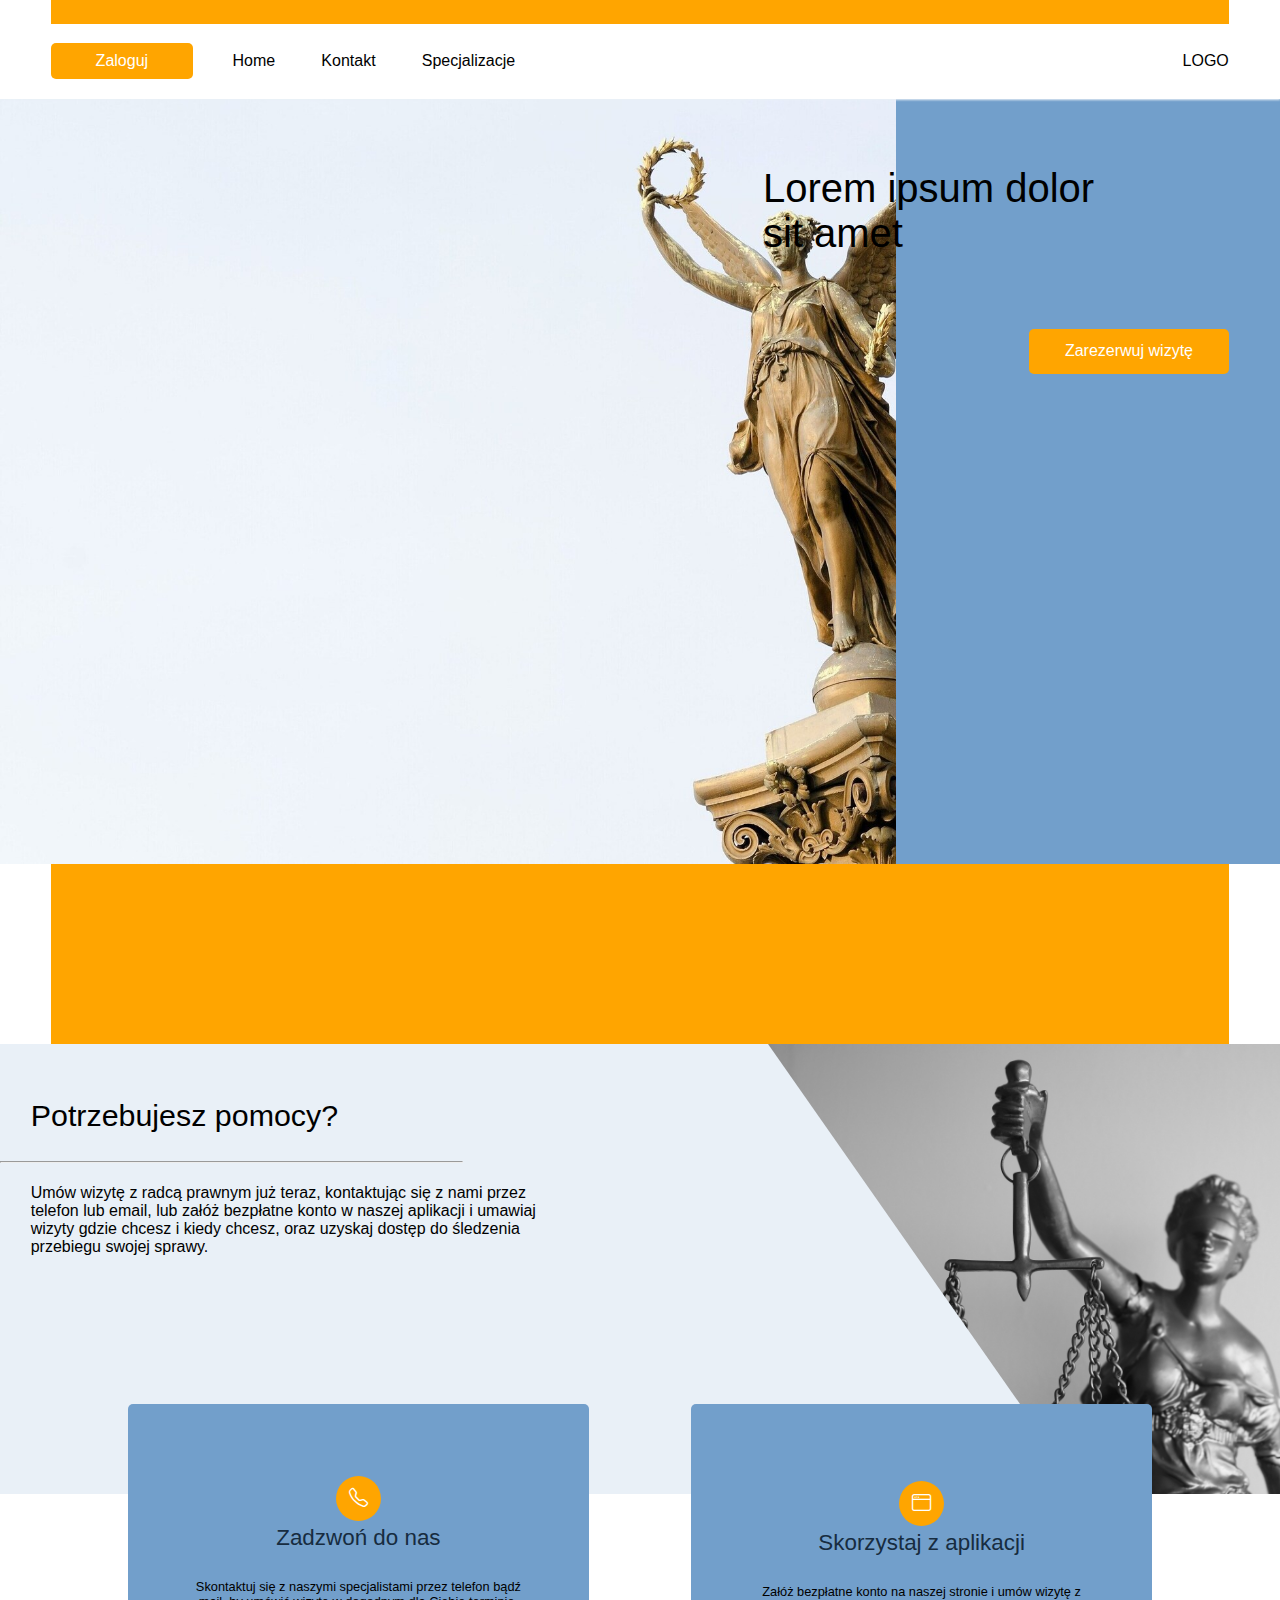
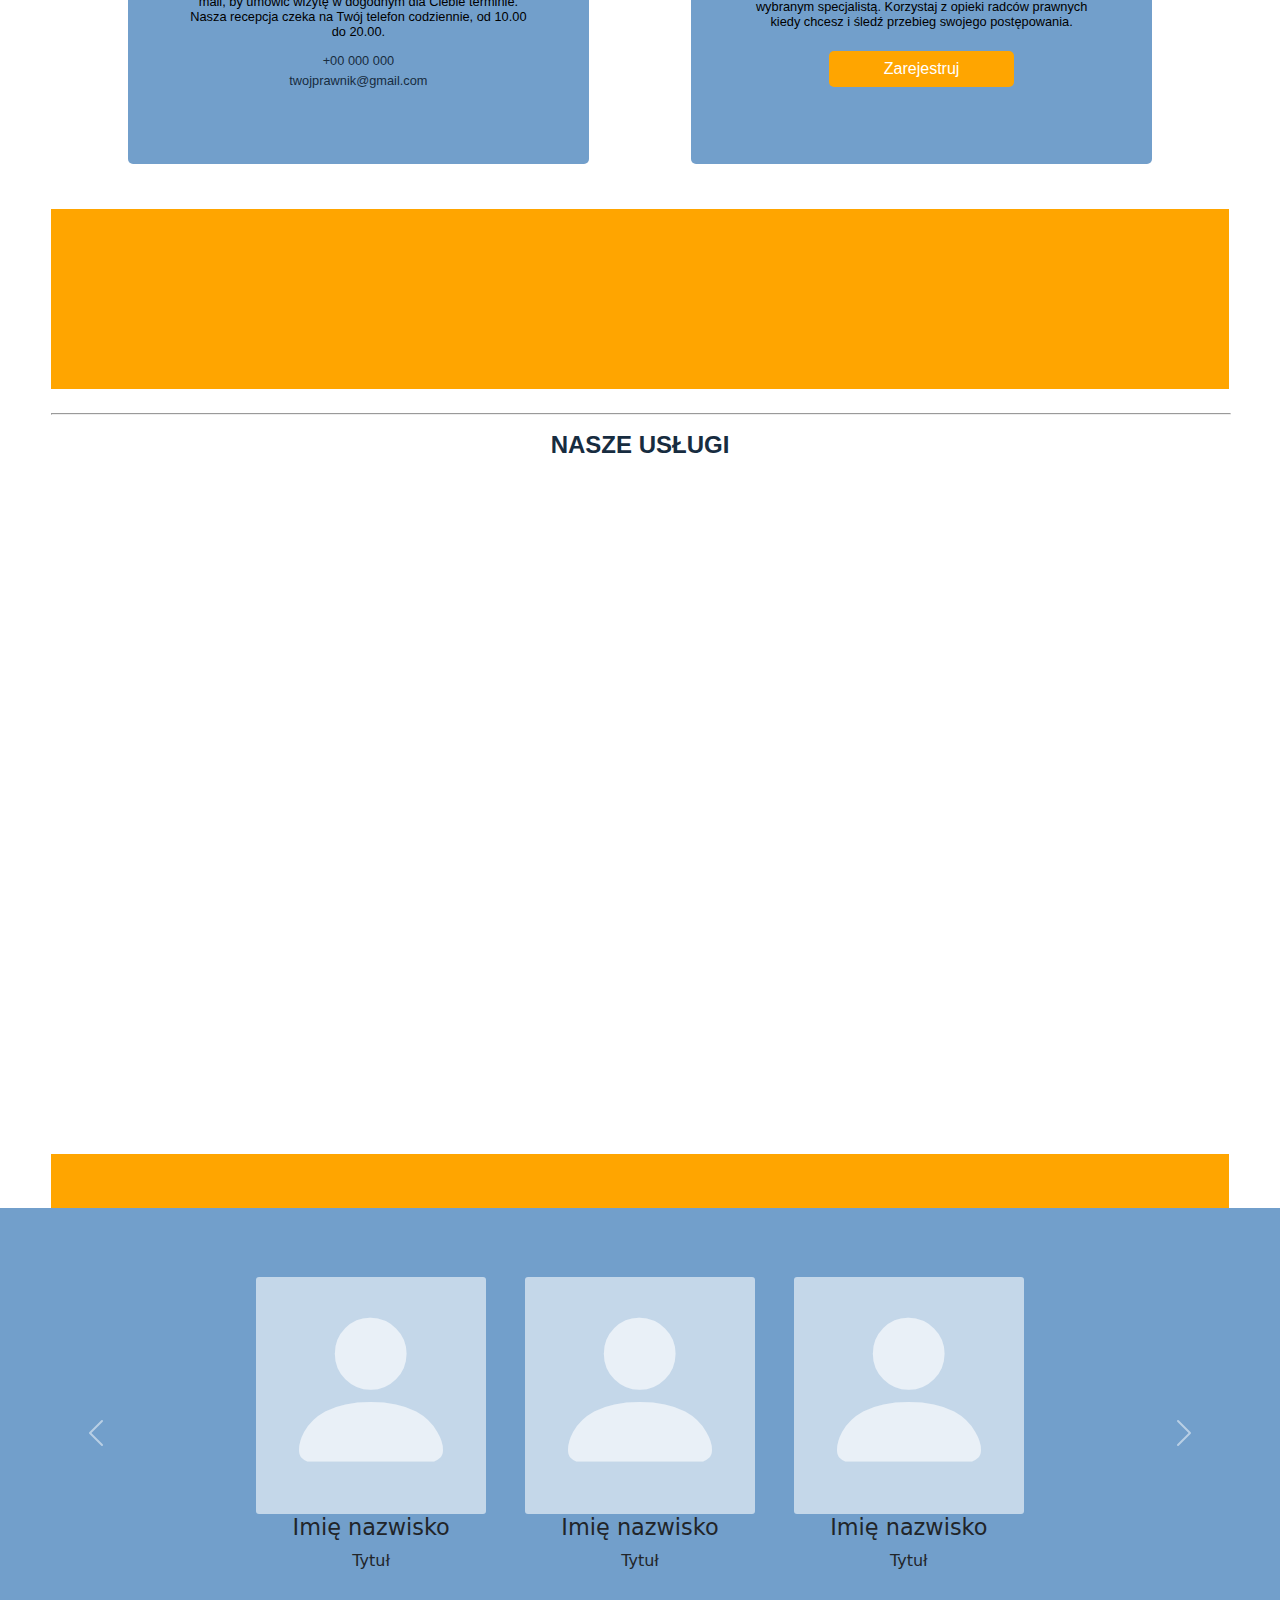
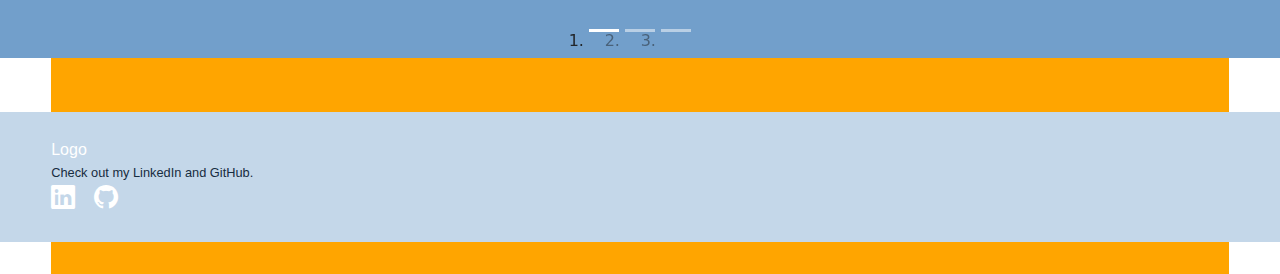
<file: lawfirm/src/main/resources/META-INF/resources/index.html>
<!DOCTYPE html>
<html lang="en">
<head>
    <meta charset="UTF-8">
    <meta name="viewport" content="width=device-width, initial-scale=1.0">
    
    <title>Home</title>
    <link rel="stylesheet" href="style.css">
    
    <link rel="stylesheet" href="https://cdn.jsdelivr.net/npm/bootstrap-icons@1.3.0/font/bootstrap-icons.css">
    <script src="script.js"></script>

    
 
</head>
<body>
    <nav>
        <div class="centring-content" id="contact-info" >
            <div class="centring-orange">
            </div>
        </div>
        <div class="centring-content" id="menu">
            <div class="long-row" id="inner-menu">
                <div class="long-row" id="options">
                    <a href="/log" class="link-btn" id="log-in-menu-link"><button class="btn full-btn" value="Zaloguj się">Zaloguj</button></a>
                    <ul>
                        <li><a href="/home" class="nav-element">Home</a></li>
                        <li><a href="#contact" class="nav-element">Kontakt</a></li>
                        <li><a href="#specializations" class="nav-element">Specjalizacje</a></li>
                    </ul>
                </div>
                <div id="logo-holder">LOGO</div>
            </div>
        </div>

    </nav>
    <div id="baner">
        
        <div id="left-baner"></div>
        <div class="long-column" id="right-baner">
            <p id="overlay-text">Lorem ipsum dolor sit amet</p>
            <a href="/log" id="baner-link"><button class="btn full-btn" value="Zarezerwuj wizytę">Zarezerwuj wizytę</button></a>
        </div>
    </div>
    <div class="holder">
        <div class="centring-orange">
        </div>
    </div>
    <div id="contact-holder">
        <a name="contact"></a>
        <div class="info-stripe" id="need-help">
            <div class="long-column" id="help-info">
                
                <h1>Potrzebujesz pomocy?</h1>
                <hr>
                <h2>Umów wizytę z radcą prawnym już teraz, kontaktując się z nami przez telefon lub email, 
                    lub załóż bezpłatne konto w naszej aplikacji i umawiaj wizyty gdzie chcesz i kiedy chcesz, 
                    oraz uzyskaj dostęp do śledzenia przebiegu swojej sprawy.
                </h2>
            </div>
            <div id="help-img">
                <div id="triangle"></div>
            </div>
        </div>
        <div id="bottom-contact-holder">
            <div class="long-row" id="center-bottom-holder">
                <div class="long-column contact-twins">
                    <div class="dot">
                        <i class="bi bi-telephone"></i>
                    </div>
                    <h1>Zadzwoń do nas</h1>
                    <p id="contact-content">Skontaktuj się z naszymi specjalistami przez telefon bądź mail, by umówić wizytę 
                        w dogodnym dla Ciebie terminie. Nasza recepcja czeka na Twój telefon codziennie, od 
                        10.00 do 20.00.
                    </p>
                    <p class="phone-mail">+00 000 000</p>
                    <p class="phone-mail">twojprawnik@gmail.com</p>
                </div>
                <div class="long-column contact-twins">
                    <div class="dot">
                        <i class="bi bi-window"></i>
                    </div>
                    <h1>Skorzystaj z aplikacji</h1>
                    <p>Załóż bezpłatne konto na naszej stronie i umów wizytę z wybranym specjalistą.
                        Korzystaj z opieki radców prawnych kiedy chcesz i śledź przebieg swojego postępowania.
                    </p>
                    <a href="/register" id="register-link"><button class="btn full-btn" value="Zarejestruj się">Zarejestruj</button></a>
                </div>
            </div>
        </div>
        
    </div>
    <div class="holder">
        <div  class="centring-orange"></div>
    </div>
    <div id="big-holder">
        <div class="long-column" id="center-spec-holder">
            <hr>
            <h1 id="spec-header">NASZE USŁUGI</h1>
            <div id="specialization-wrapper">


                </div>
            </div>
            
        </div>
    </div>
    <div class="holder small-holder">
        <div class="centring-orange"></div>
    </div>
    <div class="centring-content info-stripe" id="carousel-stripe">
        <div id="carousel-holder">
            
            <iframe src="carousel.html" ></iframe>

        </div>
        
    </div>
    <div class="holder small-holder">
        <div class="centring-orange"></div>
    </div>
    <footer>
        <div class="centring-content" id="footer-info">
            <div class="long-row" id="footer-center-info">
                <div class="long-column footer-column">
                    <section><h1>Logo</h1></section>
                    <section><p>Check out my LinkedIn and GitHub.</p></section>
                    <div class="socials">
                        <a href="https://www.linkedin.com/in/aleksandra-chwierut" target="_blank"><i class="bi bi-linkedin"></i></a>
                        <a href="https://github.com/achwi00" target="_blank"><i class="bi bi-github"></i></a>
                    </div>
                </div>
            </div>
        </div>
        <div class="centring-content" id="footer-bottom">
            <div class="centring-orange">
        
            </div>
        </div>

    </footer>
</body>
</html>
</file>
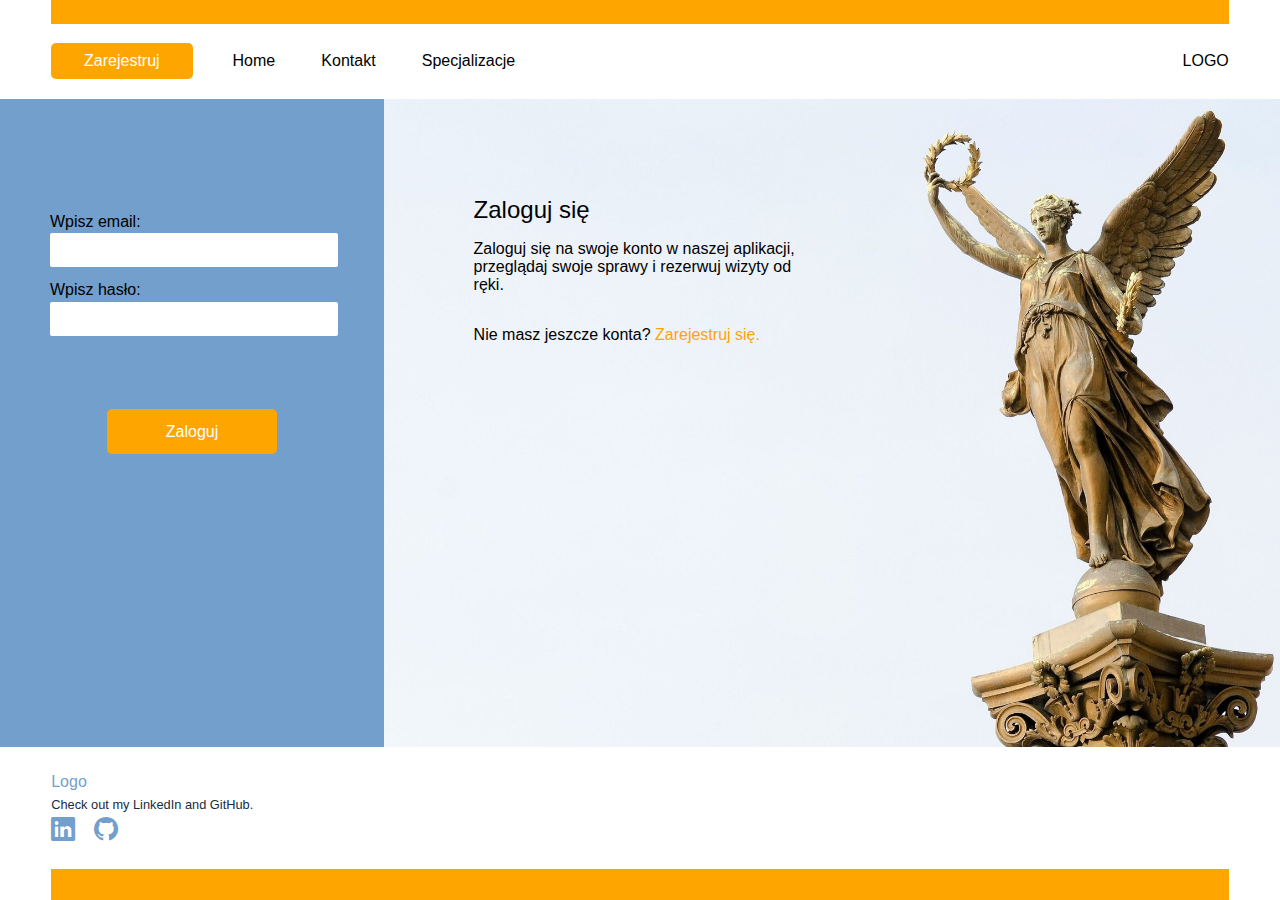
<file: lawfirm/src/main/resources/META-INF/resources/login-page.html>
<!DOCTYPE html>
<html lang="en">
<head>
    <meta charset="UTF-8">
    <meta name="viewport" content="width=device-width, initial-scale=1.0">
    <title>Log In</title>
  
    <link rel="stylesheet" href="style.css">
    <link rel="stylesheet" href="panel-styles.css">
    <link rel="stylesheet" href="https://cdn.jsdelivr.net/npm/bootstrap-icons@1.3.0/font/bootstrap-icons.css">
    
</head>
<body>
    <nav>
        <div class="centring-content" id="contact-info">
            <div class="centring-orange">
                
            </div>
        </div>
        <div class="centring-content" id="menu">
            <div class="long-row" id="inner-menu">
                <div class="long-row" id="options">
                    <a href="/register" class="link-btn" id="log-in-menu-link"><button class="btn full-btn" value="Zaloguj się">Zarejestruj</button></a>
                    <ul>
                        <li><a href="/home" class="nav-element">Home</a></li>
                        <li><a href="#" class="nav-element">Kontakt</a></li>
                        <li><a href="#" class="nav-element">Specjalizacje</a></li>
                    </ul>
                </div>
                <div id="logo-holder">LOGO</div>
            </div>
        </div>
        <div class="row-content" id="log-register-holder">
            <div class="row-content" id="log-register-left">
                <div class="login-holder">
                    <form action="/log" method="post" class="column-content" id="login-form">
                        <div class="input-holder">
                            <label for="email">Wpisz email:</label>
                            <input type="email" id="email" class="input-box">
                        </div>
                        <div class="input-holder">
                            <label for="password">Wpisz hasło:</label>
                            <input type="password" id="password" required class="input-box">
                        </div>
                        <div id="log-btn-holder">
                            <input type="submit" id="log-in" value="Zaloguj" required class="btn">
                        </div>

                    </form>
                </div>
            </div>
            <div class="column-content" id="log-register-right">
                <div id="login-info">
                    <h1 class="large-message">Zaloguj się</h1>
                    <p class="medium-message">Zaloguj się na swoje konto w naszej aplikacji, przeglądaj swoje sprawy 
                        i rezerwuj wizyty od ręki.</p>
                    <p class="small-message">Nie masz jeszcze konta? <a href="/register">Zarejestruj się.</a> </p>
                </div>
            </div>
        </div>
        <footer>
            <div class="centring-content" id="footer-info">
                <div class="long-row" id="footer-center-info">
                    <div class="long-column footer-column">
                        <section><h1>Logo</h1></section>
                        <section><p>Check out my LinkedIn and GitHub.</p></section>
                        <div class="socials">
                            <a href="https://www.linkedin.com/in/aleksandra-chwierut" target="_blank"><i class="bi bi-linkedin"></i></a>
                            <a href="https://github.com/achwi00" target="_blank"><i class="bi bi-github"></i></a>
                        </div>
                    </div>
                </div>
            </div>
            <div class="centring-content" id="footer-bottom">
                <div  class="centring-orange">
            
                </div>
            </div>
        </footer>

    </nav>

    
</body>
</html>
</file>
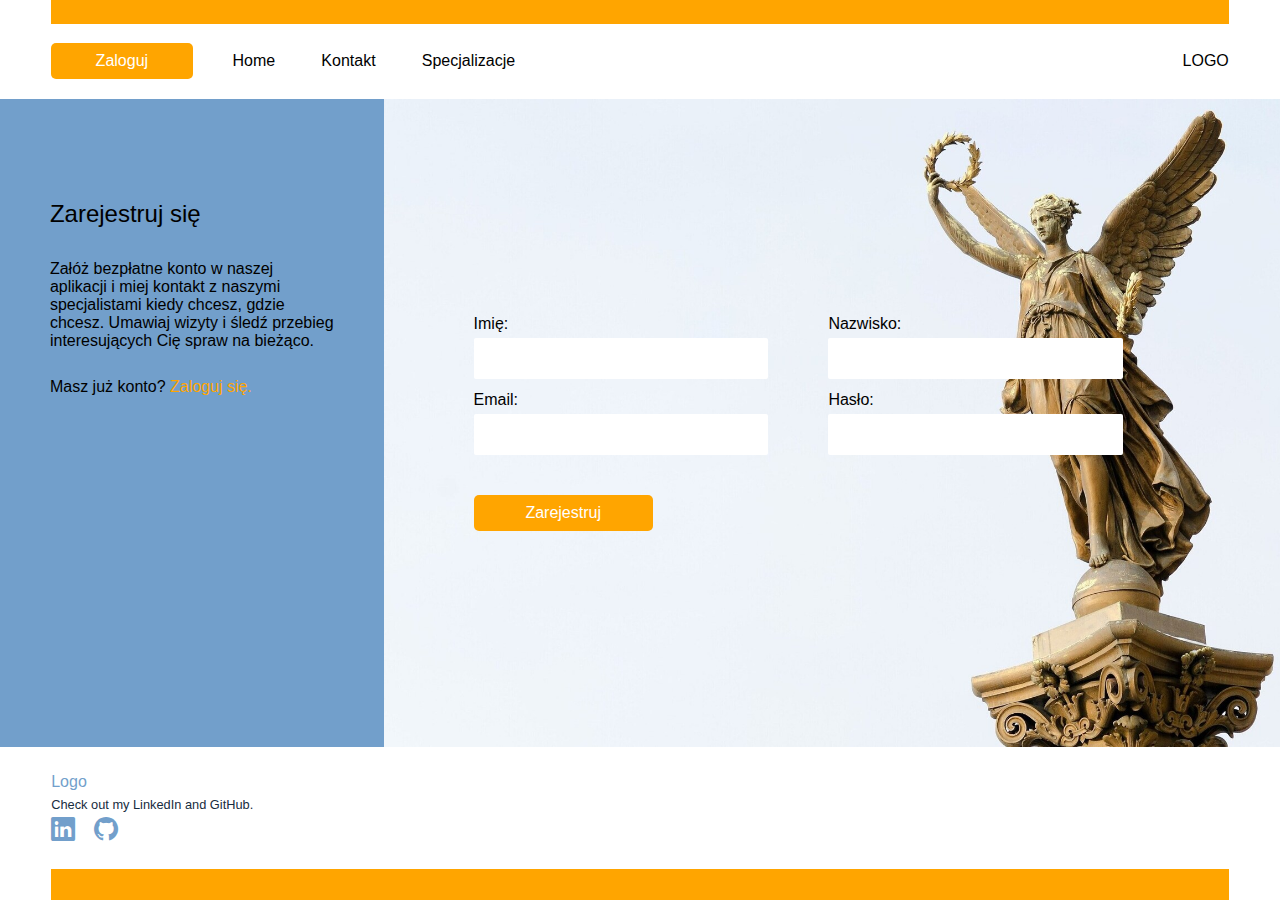
<file: lawfirm/src/main/resources/META-INF/resources/registration_page.html>
<!DOCTYPE html>
<html lang="en">
<head>
    <meta charset="UTF-8">
    <meta name="viewport" content="width=device-width, initial-scale=1.0">
    <title>Register</title>
  
    <link rel="stylesheet" href="style.css">
    <link rel="stylesheet" href="panel-styles.css">
    <link rel="stylesheet" href="https://cdn.jsdelivr.net/npm/bootstrap-icons@1.3.0/font/bootstrap-icons.css">
    
</head>
<body>
    <nav>
        <div class="centring-content" id="contact-info">
            <div class="centring-orange">
                
            </div>
        </div>
        <div class="centring-content" id="menu">
            <div class="long-row" id="inner-menu">
                <div class="long-row" id="options">
                    <a href="/log" class="link-btn" id="log-in-menu-link"><button class="btn full-btn" value="Log-in">Zaloguj</button></a>
                    <ul>
                        <li><a href="/home" class="nav-element">Home</a></li>
                        <li><a href="#" class="nav-element">Kontakt</a></li>
                        <li><a href="#" class="nav-element">Specjalizacje</a></li>
                    </ul>
                </div>
                <div id="logo-holder">LOGO</div>
            </div>
        </div>
        <div class="row-content" id="log-register-holder">
            <div class="row-content" id="log-register-left">
                <div class="login-holder">
                    <div class="column-content" id="register-message">

                    <h1 class="large-message">Zarejestruj się</h1>
                    <p>Załóż bezpłatne konto w naszej aplikacji i miej kontakt z naszymi specjalistami
                        kiedy chcesz, gdzie chcesz. Umawiaj wizyty i śledź przebieg interesujących Cię spraw na bieżąco.
                    </p>
                    <p class="small-message">Masz już konto? <a href="/log">Zaloguj się.</a> </p>

                    </div>
                    
                </div>
            </div>
            <div class="column-content" id="log-register-right">
                <div class="column-content" id="register-form-holder">
                    <form action="post" id="register-form">
                        <div class="row-content" id="register-all-inputs-holder">
                            <div class="register-input-holder">
                                <label for="name">Imię:</label>
                                <input type="text" class="register-input" id="name" required>
                            </div>
                            <div class="register-input-holder">
                                <label for="surname">Nazwisko:</label>
                                <input type="text" class="register-input" id="surname" required>
                            </div>
                            <div class="register-input-holder">
                                <label for="email">Email:</label>
                                <input type="email" class="register-input" id="email" required>
                            </div>
                            <div class="register-input-holder">
                                <label for="password">Hasło:</label>
                                <input type="password" class="register-input" id="password" required>
                            </div>
            
                        </div>
                        <input type="submit" class="btn" id="registration-btn" value="Zarejestruj">
                    </form>
                </div>
            </div>
        </div>
        <footer>
            <div class="centring-content" id="footer-info">
                <div class="long-row" id="footer-center-info">
                    <div class="long-column footer-column">
                        <section><h1>Logo</h1></section>
                        <section><p>Check out my LinkedIn and GitHub.</p></section>
                        <div class="socials">
                            <a href="https://www.linkedin.com/in/aleksandra-chwierut" target="_blank"><i class="bi bi-linkedin"></i></a>
                            <a href="https://github.com/achwi00" target="_blank"><i class="bi bi-github"></i></a>
                        </div>
                    </div>
                </div>
            </div>
            <div class="centring-content" id="footer-bottom">
                <div class="centring-orange">
            
                </div>
            </div>
        </footer>

    </nav>

    
</body>
</html>
</file>
<file: lawfirm/src/main/resources/META-INF/resources/style.css>
:root {
    --lightgray: #e9ebec;
    --darkgray: #729fcb;
    --blue: #E9F0F7;
    --darkblue: #172c40;
    --midblue: #c4d7e9;
    --orange: #FFA500;
}
body{
    margin: 0;
    padding: 0;
    display: flex;
    flex-direction: column;
    font-family:  Inter, sans-serif;
}
h1, h2{
    font-weight: normal;
}
a{
    text-decoration: none;
}
a:hover{
    text-decoration: underline;
}
nav{
    position:sticky;
    top:0;
    width: 100%;
    height: 11vh;
    z-index: 2;
    box-shadow: 0px 1px 2px 0px var(--blue);
}
.centring-orange{
    height: 100%;
    width: 92%;
    background-color: var(--orange);
}
.centring-content{
    display: flex;
    justify-content: center;
    width: 100%;
}
.long-column{
    display: flex;
    flex-direction: column;
    height: 100%;
}
.long-row{
    display: flex;
    flex-direction: row;
    height: 100%;
}
#contact-info{
    height: 24%;
    background-color: white;
}
#menu{
    height: 76%;
    background-color: white;
}
#inner-menu{
    width: 92%;
}
#options{
    align-items: center;
    width: 80%;
}
#options ul, .nav-element{
    display: flex;
    flex-direction: row;
    justify-content: space-between;
    width: 30%;
    list-style-type: none;
    color: black;
}
.nav-element:hover{
    transform: scale(1.1);
    color: var(--darkgray);
}
#logo-holder{
    display: flex;
    justify-content: flex-end;
    align-items: center;
    height: 100%;
    width: 20%;
}
#baner{
    display: flex;
    flex-direction: row;
    height: 85vh;
    width: 100%;
    background-color:  var(--darkgray);
}
#left-baner{
    width: 70%;
    height: 100%;
    background-image: url("luke-michael-resized-smaller.jpg");
    background-size: cover;
}
#right-baner{
    justify-content: flex-start;
    align-items: flex-end;
    width: 26%;
}
#overlay-text{
    position: relative;
    right: 40%;
    margin-top: 20%;
    font-size: 2.5rem;

}
.holder{
    height: 20vh;
    display: flex;
    justify-content: center;
}
.small-holder{
    height: 6vh;
}
#contact-holder{
    height: 85vh;
    background-color: white;
}
#bottom-contact-holder{
    display: flex;
    justify-content: center;
    position: relative;
    height: 40vh;
    top: -10vh;
    z-index: 1;
}
#center-bottom-holder{
    justify-content: space-between;
    width: 80%;
}
.contact-twins{
    justify-content: center;
    align-items: center;
    width: 45%;
    background-color: var(--darkgray);
    border-radius: 5px;
}
.contact-twins h1{
    color: var(--darkblue);
    margin-top: 1%;
    font-size: 1.4rem;
}
.contact-twins p{
    text-align: center;
    width: 75%;
    font-size: 0.8rem;
}
.contact-twins h2{
    text-align: center;
}
.dot{
    display: flex;
    align-items: center;
    justify-content: center;
    width: 5vh;
    height: 5vh;
    border-radius: 50%;
    background-color: var(--orange);
    color: white;
    font-size: 1.2rem;
}
#contact-content{
    margin-bottom: 3%;
}
.phone-mail{
    font-size: 1.2rem;
    color: var(--darkblue);
    margin-top: 0;
    margin-bottom: 1%;
}
.phone-mail:hover{
    text-decoration: underline;
}
.info-stripe{
    height: 50vh;
    width: 100%;
    background-color: var(--blue);
}
#need-help{
    display: flex;
    flex-direction: row;
}
#help-info{
    width: 60%;
}
#help-info h1, h2{
    margin-left: 4%;
    font-weight: normal;
    width: 70%;
}
#help-info h1{
    font-size: 1.9rem;
    margin-top: 7%;
}
#help-info h2{
    font-size: 1rem;
}
#help-info hr{
    margin-left: 0;
    width: 60%;
}
#help-img{
    height: 100%;
    width: 40%;
    background-color: var(--darkgray);
    background-image: url("legal1.jpg");
    background-size: cover;
}
#triangle{
    height: 0;
    width: 0;
    border-bottom: 50vh solid var(--blue);
    border-right: 35vh solid transparent;
}
#big-holder{
    height: 85vh;
    display: flex;
    justify-content: center;
}
#center-spec-holder{
    justify-content: flex-start;
    align-items: center;
    width: 92%;
}
#center-spec-holder h1{
    font-size: 1.5rem;
}
#center-spec-holder hr{
    margin-top: 2%;
    margin-bottom: 0;
    width: 100%;
}
#specialization-wrapper{
    display: flex;
    flex-direction: column;
    justify-content: space-evenly;
    height: 90%;
    width: 100%;
}
.specialization-stripe{
    opacity: 0;
    transition: opacity 2s ease-out;
    display: flex;
    flex-direction: row;
    height: 20%;
    width: 100%;
}
.specialization-right{
    justify-content: flex-end;
}
.specialization{
    display: flex;
    flex-direction: row;
    justify-content: space-around;
    height: 100%;
    width: 60%;
    background-color: var(--blue);
}
.specialization h2{
    width: 20%;
    color: var(--darkgray);
}
.spec-list{
    display: flex;
    flex-direction: column;
    justify-content: center;
    padding: 1.5%;
    color: var(--darkblue);
}
#spec-header{
    font-size: 3rem;
    font-weight: bold;
    color: var(--darkblue);
}
.read-more-holder{
    display: flex;
    justify-content: center;
    align-items: center;
    width: 30%;
}
#carousel-stripe{
    background-color: var(--darkgray);
}
#carousel-holder{
    display: flex;
    justify-content: center;
    width: 100%;
    height: 100%;
}
#carousel-holder iframe{
    width: 100%;
    height: 100%;
    border: none;
}
footer{
    display: flex;
    flex-direction: column;
    height: 18vh;
    width: 100%;
    background-color: var(--midblue);
}

#footer-info{
    height: 80%;
}
#footer-center-info{
    width: 92%;
}
.footer-column{
    justify-content: center;
}
.footer-column h1{
    font-size: 1rem;
    color: white;
    margin-bottom: 0;
    margin-top: 0;
}
.footer-column p{
    color: var(--darkblue);
    font-size: 0.8rem;
    margin-top: 3%;
    margin-bottom: 2%;
}
.socials, .socials a{
    display: flex;
    flex-direction: row;
    justify-content: space-between;
    width: 30%;
    color: white;
    font-size: 1.5rem;
}
.socials a:hover{
    color: var(--orange);
}
#footer-bottom{
    height: 20%;
    background-color: white;
}
input{
    border: none;
    border-radius: 2px;
    background-color: var(--lightgray);
}
/*buttons*/
.btn{
    background-color: var(--orange);
    border: none;
    border-radius: 5px;
    color: white;
    font-size: medium;
}
.btn:hover{
    background-color: rgb(223, 137, 45);
    transform: scale(0.9);
}
.full-btn{
    height: 100%;
    width: 100%;
    min-width:100px;
}
.read-more{
    height: 4vh;
    width: 50%;
}
#log-in-menu-link{
    height: 4vh;
    width: 15%;
}
#register-link{
    margin-top: 2%;
    height: 4vh;
    width: 40%;
}
#baner-link{
    height: 5vh;
    width: 60%;
    margin-top: 10%;
}
</file>
<file: lawfirm/src/main/resources/META-INF/resources/panel-styles.css>
:root {
    --lightgray: white;
    --darkgray: #729fcb;
    --blue: #E9F0F7;
    --orange: #FFA500;
}
.column-content{
    display: flex;
    flex-direction: column;
}
.row-content{
    display: flex;
    flex-direction: row;
}
#log-register-holder{
    height: 72vh;
    width: 100%;
    background-color:  var(--blue);
}
#log-register-left{
    justify-content: center;
    height: 100%;
    width: 30%;
    background-color: var(--darkgray);
}
.login-holder{
    height: 100%;
    width: 74%;
}
#login-form{
    height: 40%;
    margin-top: 40%;
    
}
.input-holder{
    margin-bottom: 5%;
}
#log-btn-holder{
    display: flex;
    justify-content: center;
    margin-top: 20%;
}
input{
    border: none;
    border-radius: 2px;
    margin-top: 1%;
    background-color: var(--lightgray);
}
input:focus{
    outline-color: var(--orange);
}
.input-box{
    height: 3.5vh;
    width: 100%;
}
.register-input{
    height: 4.3vh;
    width: 100%;
    margin-top: 2%;
    margin-bottom: 4%;
}
#register-all-inputs-holder{
    flex-wrap: wrap;
    justify-content: space-between;
    width: 90%;
}
#log-register-right{
    height: 100%;
    width: 70%;
    background-image: url("luke-michael-resized-smaller.jpg");
    background-size: cover;
}

#login-info{
    margin-left: 10%;
    margin-top: 9%;
    height: 80%;
    width: 90%;
}
.large-message{
    font-size: 1.5rem;
}
.medium-message{
    width: 40%;
}
.small-message{
    margin-top: 4%;
}
.small-message a{
    text-decoration: none;
    color: var(--orange);
}
.small-message a:hover{
    text-decoration: underline;
}
footer{
    width: 100%;
    height: 17vh;
    background-color: var(--lightgray);
}
/*register specific*/
#register-message{
    height: 80%;
    margin-top: 30%;
}
#register-form-holder{
    width: 100%;
    height: 100%;
    justify-content: center;
    align-items: center;
}
#register-form{
    width: 80%;
}
.register-input-holder{
    width: 45%;
}
/*buttons*/
#log-in{
    height: 5vh;
    width: 60%;
}
#registration-btn{
    margin-top: 4%;
    height: 4vh;
    width: 25%;
}
.footer-column h1, .socials a{
    color: var(--darkgray);
}
</file>
